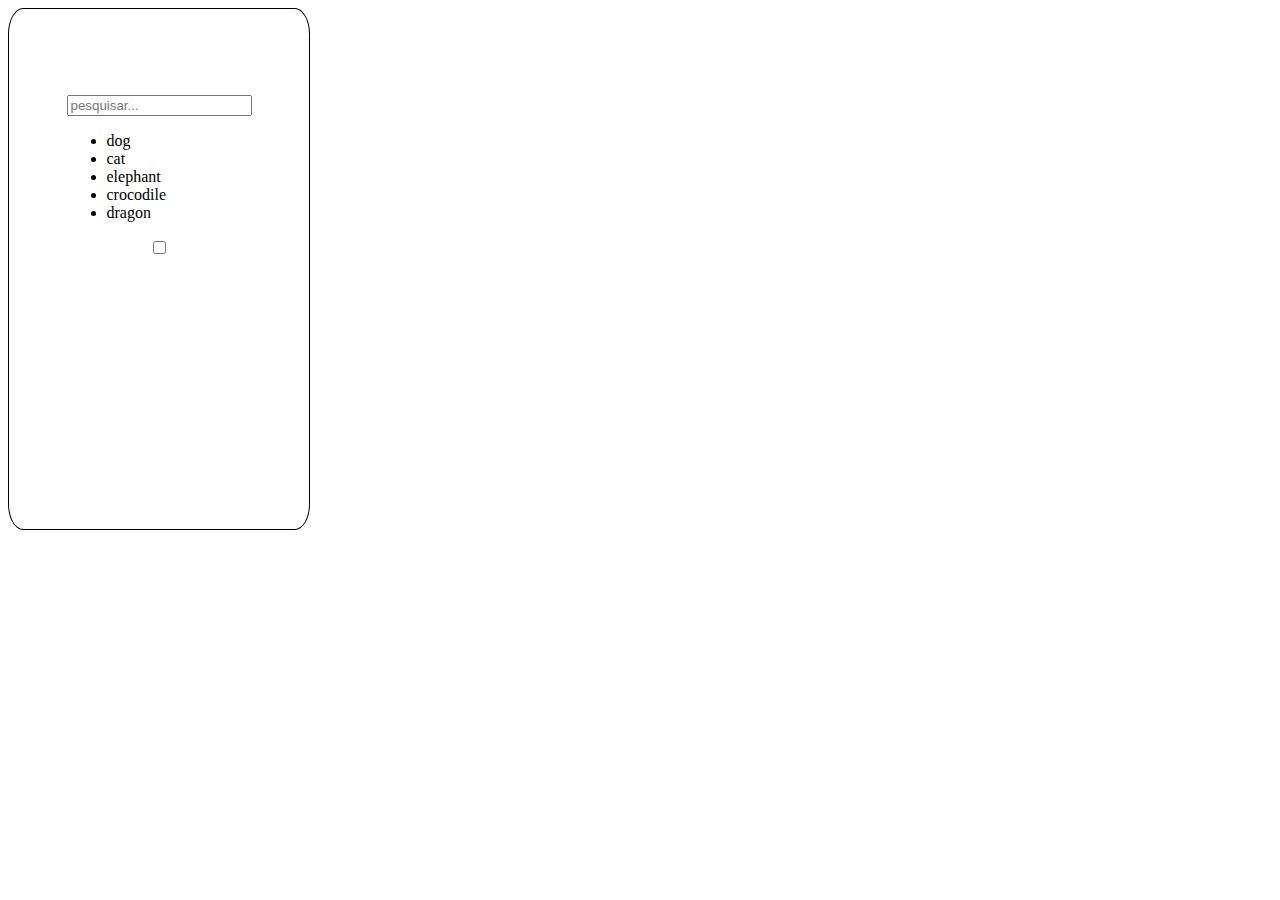
<file: index.html>
<!DOCTYPE html>
<html lang="en">
<head>
    <meta charset="UTF-8">
    <meta name="viewport" content="width=device-width, initial-scale=1.0">
    <title>Document</title>
</head>
<style>

.cantoesquerdo{
    display:flex;
    flex-direction:column;
    justify-content: left;
    height: 500px;
    align-items: center;
    width: 300px;
    padding-top: 20px;
    border: 1px solid;
    border-radius:5%;

}

#menu{
    border:1px solid;
    border-radius: 30px;
    padding-left:15px;
    padding-right: 15px;
    height: 30px;
    outline: 0;
    background: none;
    justify-content: center;
    align-items: center;
    display: flex;
    cursor: pointer; 
    transition: 0.4s;
    position:relative;
    left: -70%;
    color:#fff;
}

#menu:hover{
    box-shadow: #fff 0 0 30px;
}

</style>
<body>
    <form class="cantoesquerdo">
        <div class="menu">
            <button id="menu">
                <i><b><h2>menu</h2></b></i>
            </button>
        </div>

            <br><br>
    
    <div class="oi">
        <input id="searchbar" type="text" name="searchbar" placeholder="pesquisar..." onkeyup="search()">
        <ul id="list">
            <li class="animals">dog</li>
            <li class="animals">cat</li>
            <li class="animals">elephant</li>
            <li class="animals">crocodile</li>
            <li class="animals">dragon</li>
        </ul>
    </div>

    <input type="checkbox" class="checkbox" id="chk"/>
    <label class="label" for="chk">
        <i class="fas fa-moon"></i>
        <i class="fas fa-sun"></i>
        <div class="ball"></div>
    </label> 


</body>
</html>
<script>

function search(){
    let input__search = document.getElementById('searchbar').value
    input__search = input__search.toLowerCase()

    let x = document.getElementsByClassName('animals')

    for(i = 0; i < x.length; i++){
        if(!x[i].innerHTML.toLowerCase().includes(input__search)){
            x[i].style.display = "none"
        }
        else{
            x[i].style.display = "list-item"
        }
    }
}

</script>
</file>
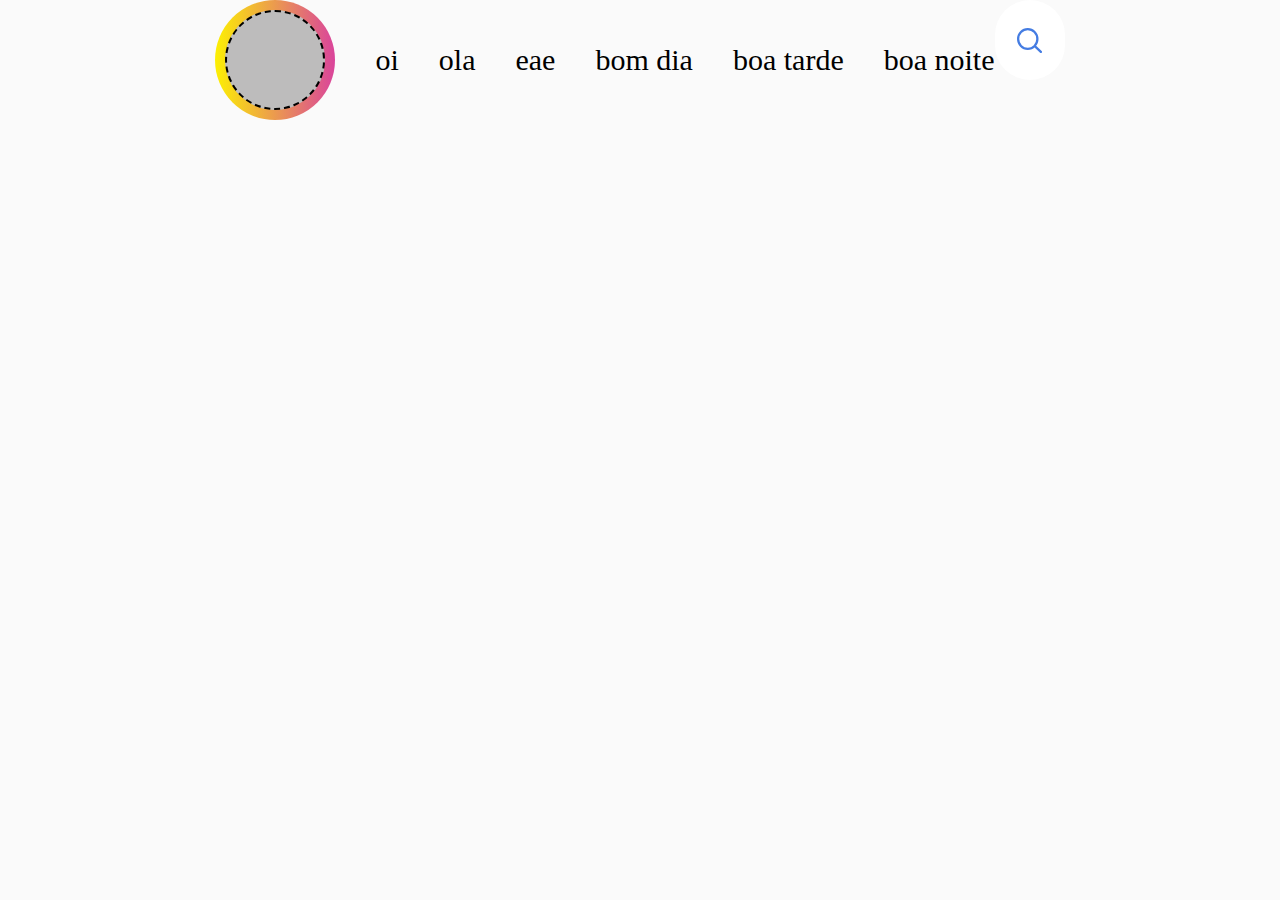
<file: home.html>
<!DOCTYPE html>
<html lang="pt-br">
<head>
    <meta charset="UTF-8">
    <meta name="viewport" content="width=device-width, initial-scale=1.0">
    <title>Movie Streaming</title>
    <link rel="stylesheet" href="home.css">
    <link rel="stylesheet" href="pesquisa.css">
    <link rel="stylesheet" href="darkmode.css">
</head>
<body>
    <div class="cabecalho">
        <ul class="ul">
            <div class="circle">
                <label class="picture" for="picture__input" tabindex="0">
                    <span class="picture__image"><img class="picture__img" src="" alt=""></span>    
                    <input type="file" accept="image/*" id="picture__input" />
                </label>
            </div>
            <li>oi</li>
            <li>ola</li>
            <li>eae</li>
            <li>bom dia</li>
            <li>boa tarde</li>
            <li>boa noite</li>
        </ul>
    </div>
    
    
    <div class="pesquisar">
        <input type="search" class="input__search" placeholder="pesquisar...">
        <a class="search__btn">
            <img class="lupa__branca" src="loupe-white.svg" alt="" height="25px" width=25px>
            <img class="lupa__azul" src="loupe-blue.svg" alt="" height="25px" width=25px>
        </a>
    </div>
    
    <br><br>
    
    </form>
    
</body>
</html>
    <script>

        const inputFile = document.querySelector('#picture__input');
        const pictureImage = document.querySelector('.picture__image');
        const pictureImageTxt = '';
        pictureImage.innerHTML = pictureImageTxt;

        inputFile.addEventListener('change', function(e) {
            const inputTarget = e.target;
            const file = inputTarget.files[0];
            
            if (file) {
                const reader = new FileReader();

                reader.addEventListener('load', function(e) {
                    const readerTarget = e.target;

                    const img = document.createElement('img');
                    img.src = readerTarget.result;
                    img.classList.add('picture__img');

                    pictureImage.innerHTML = '';
                    pictureImage.appendChild(img);
                });

                reader.readAsDataURL(file);
            } else {
                pictureImage.innerHTML = pictureImageTxt;
            }
        });

        
    const chk = document.getElementById('chk')

chk.addEventListener('change', () =>{
    document.body.classList.toggle('dark')
});


    </script>
</file>
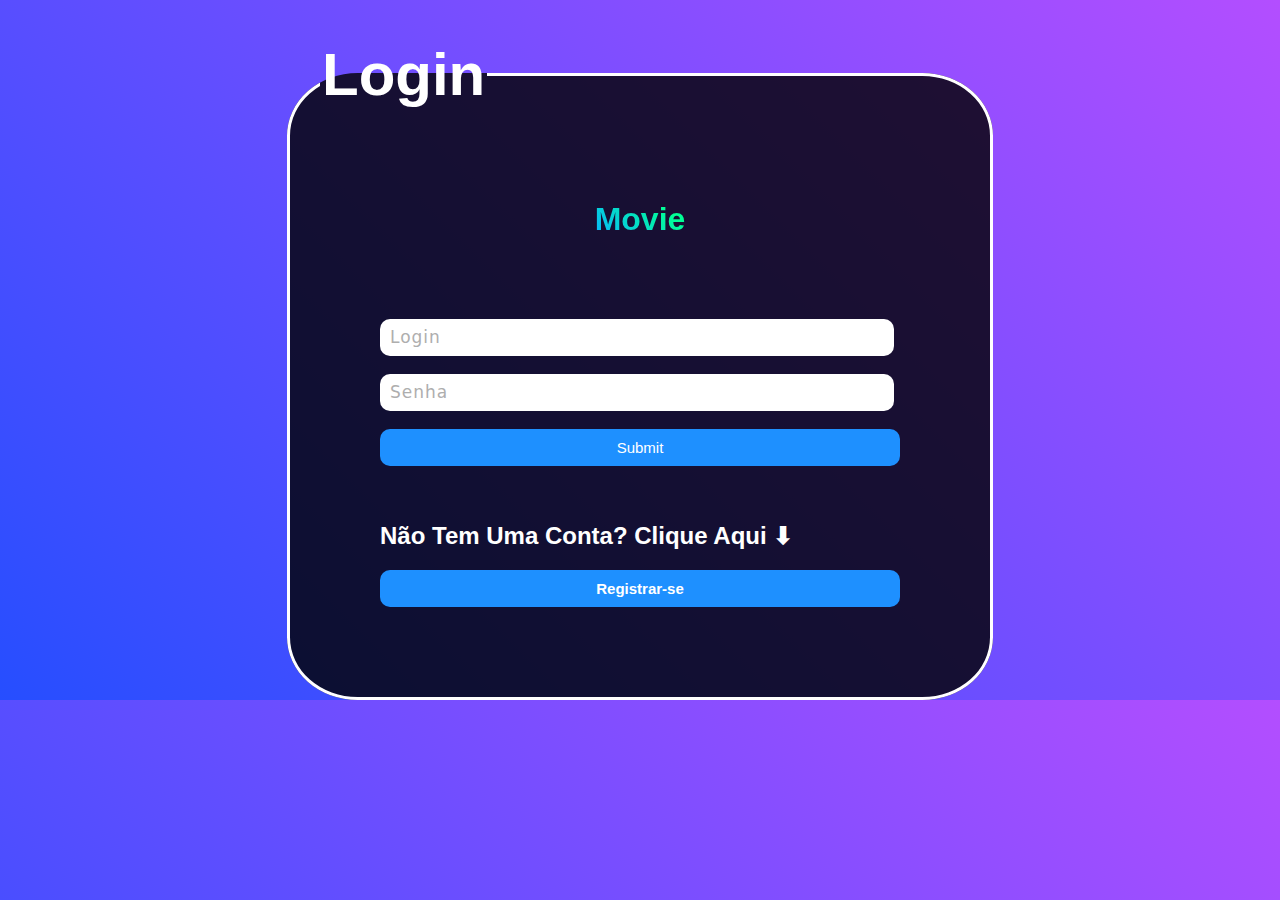
<file: login.html>
<!DOCTYPE html>
<html lang="pt-br">
<head>
    <meta charset="UTF-8">
    <meta http-equiv="X-UA-Compatible" content="IE=edge">
    <meta name="viewport" content="width=device-width, initial-scale=1.0">
    <title>Banco Cliente</title>
    <link rel="stylesheet" href="login.css">
    <style>
    </style>
</head>
<body>
    <form>
        <fieldset style="border-radius: 10%;">
            <legend><h1><b>Login</b></h1></legend>
                <div class="logo">
                    <h1>Movie</h1>
                </div>
        <div class="tela">
            
            <input type="text" placeholder="Login" id="login" required>
            <br><br>
            <input type="password" placeholder="Senha" id="senha" required>
            <br><br>
            <input type="submit" id="botao" onclick="logar(); return false" required> 
            <br><br><br>
            <div class="conta">
                <h2>Não Tem Uma Conta? Clique Aqui ⬇</h2>
                <button onclick="resumoregistrar()" id="botao" class="botaoregistrar"><b>Registrar-se</b></button>
            </div>
        </div>
       
    </fieldset>
    </form> 

</body>
</html>


    <script>
        function logar() {
            var login = document.getElementById('login').value;
            var senha = document.getElementById('senha').value;

            if (login == "claudio" && senha == "1312319") {
                alert('Sucesso');
                location.href = "home.html";
            } else {
                alert('Usuário ou Senha Incorretos.');
            }
        }
        function resumoregistrar() {
            window.location.href = "ze.html";
            alert("Coloque Seus Dados No Formulário.");
        }
    </script>
    <script type="text/javascript" src="login.js"></script>
</file>
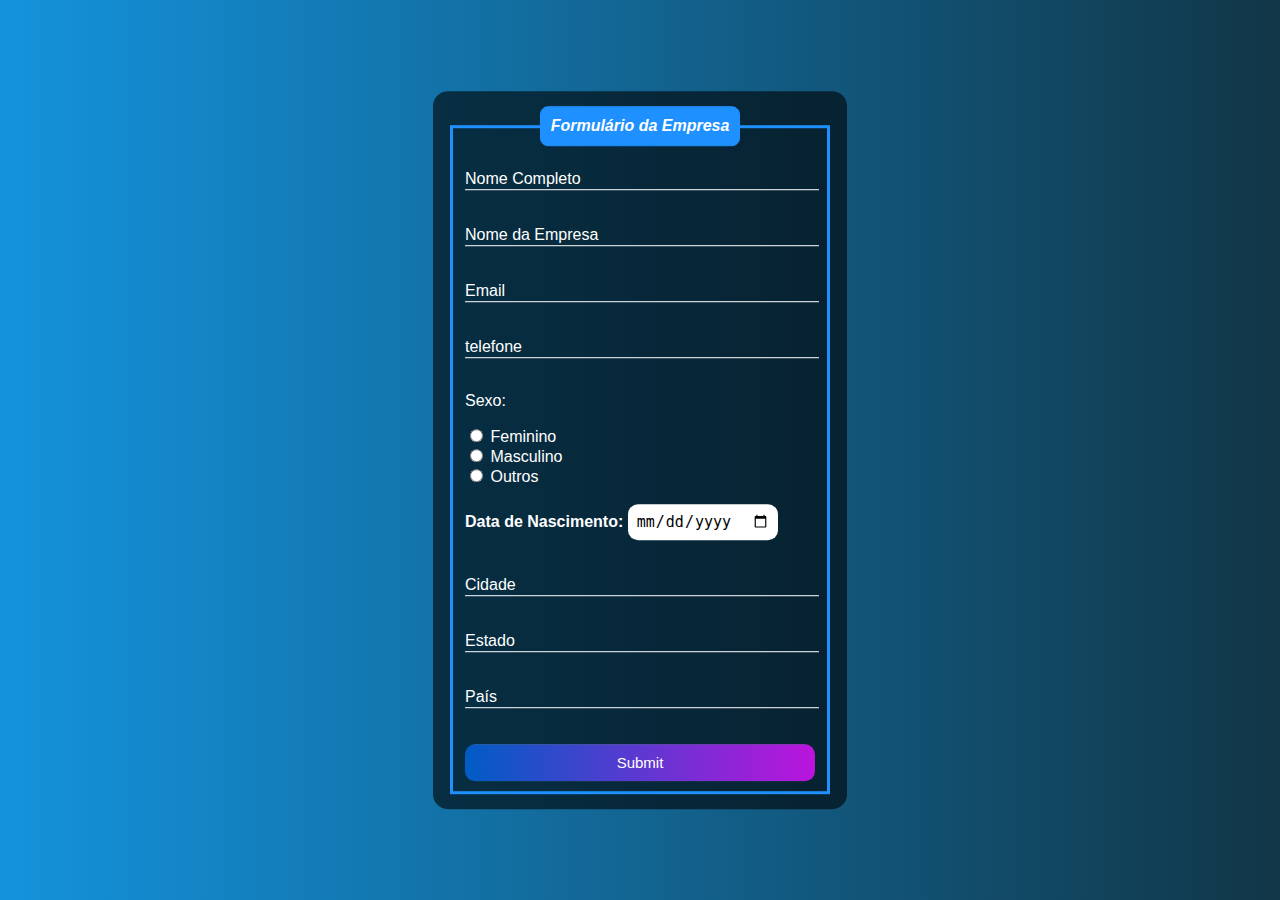
<file: ze.html>
<!DOCTYPE html>
<html lang="pt-br">
<head>
    <meta charset="UTF-8">
    <meta http-equiv="X-UA-Compatible" content="IE=edge">
    <meta name="viewport" content="width=device-width, initial-scale=1.0">
    <title>Registra-se</title>
</head>
<style>

    body{
        font-family: Arial, Helvetica, sans-serif;
        background-image: linear-gradient(to right, rgb(20,147,220), rgb(17,54,71));
    }
    .box{ position: absolute;
          left: 50%;
          top: 50%;
          transform: translate(-50%, -50%);
          background-color: rgba(0, 0, 0, 0.6);
          padding: 15px;
          border-radius: 15px;
          width: 30%;
          color: white;
    }
    fieldset{
        border: 3px solid dodgerblue;
    }
    legend{
        border: 1px solid dodgerblue;
        padding: 10px;
        text-align: center;
        background-color: dodgerblue;
        border-radius: 8px;
        color: white;

    }
    .inputbox{
        position: relative;
    }
    .inputuser{
        background: none;
        border: none;
        border-bottom: 1px solid white ;
        outline: none;
        color: white;
        font-size: 15px;
        width: 100%;
        letter-spacing: 1px;
    }
    .labelinput{
        position: absolute;
        top: 0px;
        left: 0px;
        pointer-events: none;
        transition: 0.5s;

    }
    .inputuser:focus ~ .labelinput,
    .inputuser:valid ~ .labelinput{

        top: -20px;
        font-size: 12px;
        color: dodgerblue;

    }
    #data_nascimento{
        border: none;
        padding: 8px;
        border-radius: 10px;
        outline: none;
        font-size: 15px;

    }
    #submit{
        
        background-image: linear-gradient(to right, rgb(0,92,197), rgb(187, 20, 220));
        width: 100%;
        border: none;
        padding: 10px;
        color: white;
        font-size: 15px;
        cursor: pointer;
        border-radius: 10px;
    }
    #submit:hover{
        background-image: linear-gradient((to right, rgb(0,80,172),rgb(80,19,195)));
    }
</style>
<body>
    
    <div class="box">

        <form action="">

            <fieldset>
                <legend><b><i>Formulário da Empresa</i></b></legend>
                <br>
                <div class="inputbox">
                    <input type="text" name="nome" id="nome"class="inputuser" required>
                    <label for="nome" class="labelinput">Nome Completo</label>
                </div>
                <br><br>
                <div class="inputbox">
                    <input type="text" name="nomeE" id="nomeE"class="inputuser" required>
                    <label for="nome" class="labelinput">Nome da Empresa</label>
                </div>
                <br><br>
                <div class="inputbox">
                    <input type="email" name="email" id="email"class="inputuser" required>
                    <label for="nome" class="labelinput">Email</label>
                </div>
                <br><br>
                <div class="inputbox">
                    <input type="tel" name="telefone" id="telefone"class="inputuser" required>
                    <label for="nome" class="labelinput">telefone</label>
                </div>
            <br>    
                <p>Sexo:</p>
                <input type="radio" name="Genêro" id="feminino" value="feminino" required>
                <label for="feminino">Feminino</label>
                <br>
                <input type="radio" name="Genêro" id="masculino" value="masculino" required>
                <label for="masculino">Masculino</label>
                <br>
                <input type="radio" name="Genêro" id="outros" value="outros" required>
                <label for="outros">Outros</label>
<br><br>
                <div class="inputbox">
                    <label for="data_nascimento"><b>Data de Nascimento:</b></label>
                    <input type="date" name="data_nascimento" id="data_nascimento" required>
                </div>
                <br><br>
                <div class="inputbox">
                    <input type="text" name="cidade" id="cidade" class="inputuser" required>
                    <label for="cidade" class="labelinput">Cidade</label>
            </div><br><br>
            <div class="inputbox">
                <input type="text" name="estado" id="estado" class="inputuser" required>
                <label for="estado" class="labelinput">Estado</label>
            </div><br><br>
            <div class="inputbox">
                <input type="text" name="pais" id="pais" class="inputuser" required>
                <label for="pais" class="labelinput">País</label>
            </div><br><br>

                <input type="submit" name="submit" id="submit">
    </fieldset>
    </form>
    </div>

    <script>
        
    </script>
</body>
</html>
</file>
<file: home.css>
*{
    margin: 0;
    padding: 0;
    border: 0;
    box-sizing: border-box;
}
body{
    font-size: 30px;
    background-color: #000000;
}

::selection{
background-color: #80fa;
color: #000000;

}

.ul{
    display:flex;
    gap: 2.5rem;
    cursor: pointer;
    flex-direction: row;
    justify-self: start;
    align-items: center;
    justify-content: space-around;
}
li{
    display: block;
    transition: .5s;
}
.ul:hover li{

    filter: blur(5px);

}
.ul li:hover{
    filter: blur(0px);
}


#picture__input{
    display: none
}

.picture{
    border-radius: 100%;
    height: 100px;
    width: 100px;
    aspect-ratio: 16/9;
    background-color: #bdbcbc;
    display: flex;
    align-items: center;
    justify-content: center;
    
    border: 2px dashed;
    cursor:pointer;
    font-family: sans-serif;
    
}
.picture:hover{
    color: #000000;
    background-color: blue;
    transition: .5s;
    box-shadow: 0 0 10px rgb(30, 0, 255)
    
}


.picture:focus{
    outline: 2px solid rgb(121, 121, 251);
}
.picture__imagem{
    max-width: 100%;
}
.picture__img{
    max-width: 100%;
}

.circle{
    height: 120px;
    width: 120px;
    border-radius: 50%;
    display: flex;
    justify-content: center;
    align-items:center ;

    animation: hue 5s alternate infinite;
    background:linear-gradient(90deg,
     hsla(57,98%,50%,1)0%,
     hsla(325,67%,56%,1)100%);
}
@keyframes hue {to{
    filter:hue-rotate(iturn);}
}
/*Aqui vai ser a segunda parte do site,
com os filmes no centro e as opções de busca e menu no canto esquerdo da tela*/
</file>
<file: pesquisa.css>
.pesquisar{
    
    background: #fff;
    height: 80px;
    border-radius:40px;
    padding: 10px;

    
    box-shadow: rgba(0, 0, 0, 0.1);
    display: flex;
    align-items: center;
    justify-content: space-between;   
}

.input__search{
    background:none;
    border: 0;
    outline: 0;

    padding: 0px;

    font-size: 20px;

    width:0;
    
    transition: 1s;
}

.search__btn{
    height: 50px;
    width: 50px;
    border-radius: 50%;

    display: flex;
    justify-content: center;
    align-items:center;
}

.lupa__branca{
    display:none
}

.pesquisar:hover{
    position: relative;
    left: 1%;
    transition: 1s;
}
.pesquisar:hover:after{
    position: relative;
    left: 0%;
    transition: 1s;
}

.pesquisar:hover > .input__search{
    width: 250px;
    cursor: pointer;

    padding-left: 20px;
}

.pesquisar:hover > .search__btn{
    
    background: #447ce7;
    transition: 0.4s;

}

.pesquisar:hover > .search__btn .lupa__azul{
    display:none;
    transition: 0.4s
}
.pesquisar:hover > .search__btn .lupa__branca{
    display:block;
    transition: 0.4s;
}

::-webkit-input-placeholder{
    font-size: 20px;
    font-family: system-ui, -apple-system, BlinkMacSystemFont, 'Segoe UI', Roboto, Oxygen, Ubuntu, Cantarell, 
    'Open Sans', 'Helvetica Neue', sans-serif;
    color: #000000;
}
</file>
<file: darkmode.css>
body{
    background-color: #fafafa;
    display: flex;
    justify-content: center;
    
    height: 100vh;
    margin: 0;
    transition: background 0.2s linear;
    color: #000;

}
body.dark{
    background: #232c35;
    color: white;

}
.checkbox{
    opacity: 0;
    position: absolute;
}
.label{
    background-color: #111;
    border-radius: 50px;
    cursor: pointer;
    display: flex;
    align-items: center;
    justify-content: space-between;

    padding: 5px;
    position: relative;
    height: 26px;
    width: 50px;

    transform: scale(1.5);
}

.label .ball{

    background-color: #fff;
    border-radius: 50%;
    position: absolute;
    top: 2px;
    left: 2px;

    height: 22px;
    width: 22px;

    transform: translateX(0px);
    transition: transform 0.2s linear;
}
.checkbox:checked + .label .ball {
    transform: translateX(24px);
}

.fa-moon {
    color: #f1c40f;
}
.fa-sun {
    color: #f39c12;
}
</file>
<file: login.css>
body{
    font-family: Arial, Helvetica, sans-serif;
    background-color: #000;
    margin: 0px;
    padding: 0px;
    background-image: linear-gradient(45deg, rgb(38,78,255)0%, rgb(179,78,255));
}
.tela{
    
    top: 25%;
    left: 50%;
    padding: 60px;
    border-radius: 15px;
    color: white;

}
input{
    padding: 10px;
    border: 0;
    outline: 0;
    font-size: 15px;
    border-radius: 10px;
}


::-webkit-input-placeholder{
    font-size: 17px;
    font-family: system-ui, -apple-system, BlinkMacSystemFont, 'Segoe UI', Roboto, Oxygen, Ubuntu, Cantarell, 
    'Open Sans', 'Helvetica Neue', sans-serif;
    color: #aeaeae;
}

#botao{
    background-color: dodgerblue;
    border: none;
    padding: 10px;
    width: 100%;
    border-radius: 10px;
    color: white;
    font-size: 15px;
    transition: 0.5s;
}
button:hover{
    background-color: deepskyblue;
    cursor: pointer;
}
#login{
    width: 95%;
    letter-spacing: 1px;
}
#senha{
    width: 95%;
    letter-spacing: 1px;
}
#botao2{

    background-color: dodgerblue;
    border: none;
    padding: 10px;
    width: 100%;
    border-radius: 10px;
    color: white;
    font-size: 15px;
    transition: 0.5s;

}

fieldset{
    width:50%;
    color: #fff;
    border: 3px solid #fff;
    padding:   30px;
    justify-content: center;
    background-color: rgba(0, 0, 0, 0.8);
    
}
fieldset legend{
    justify-content: center;
}
legend{
    font-family: 'Franklin Gothic Medium', 'Arial Narrow', Arial, sans-serif;
    font-size: 30px;
}

form{
     height: auto;
    width: auto;
    display: flex;
    justify-content:center;
    align-items: flex-start;
    
}

header{
    color:#fff;
    background-color: rgb(54, 9, 54);
    font-size: 30px;
    font-family: sans-serif;
    width: 17%;
    border-radius: 60%;
    justify-content: center;
    align-items: center;
    display: flex;
    height: 100px;
}

.cabecalho{
    display: flex;
    justify-content: center;
}

header img{
    width: 160px;
}

.logo{

    display: flex;
    justify-content: center;
    
}
.logo h1{
    box-shadow: (to right, rgba(0, 0, 0, 0.5));
    background: -webkit-linear-gradient(45deg, rgb(7, 181, 255), #01ff95 80%);
    font-size: #000 1px;
    -webkit-background-clip: text;
    -webkit-text-fill-color: transparent;
}
</file>
